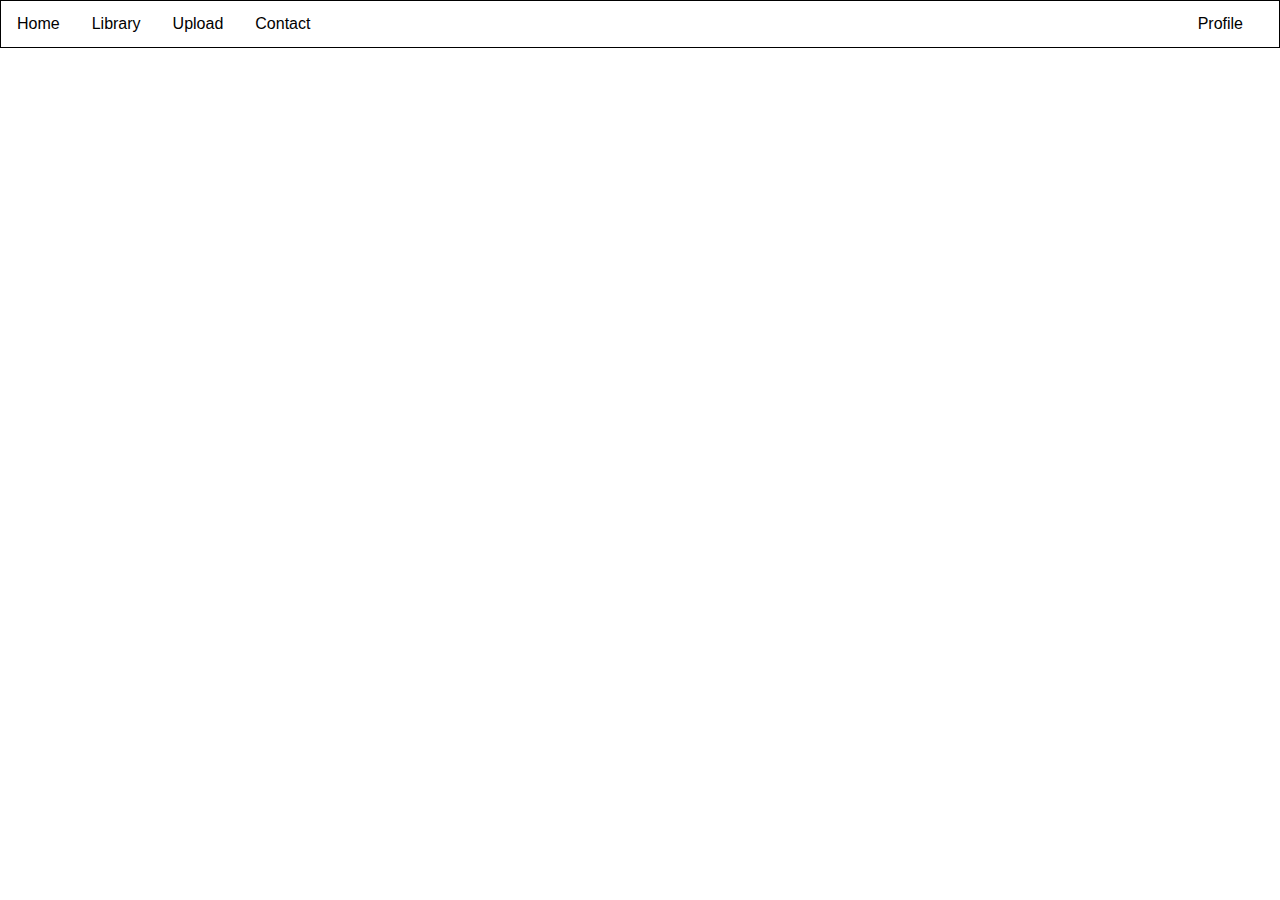
<file: index.html>
<!DOCTYPE

<html>
    <head>
        <meta name="viewport" content="width=device-width, initial-scale=1">
        <link rel="stylesheet" href="index.css">
    </head>
    <body>

        <div class="navbar">
            <a href="testing.html">Home</a>
            <a href="Library.html">Library</a>
            <a href="Upload.html">Upload</a>
            <a href="Contact.html">Contact</a>
            <div class="dropdown">
                <button class="dropbtn">Profile
                    <i class="fa fa-caret-down"></i>
                </button>
                <div class="dropdown-content">
                    <a href="Settings.html">Settings</a>
                    <a href="Signin.html">Logout</a>
                </div>
            </div>
        </div>

    </body>
</html>
</file>
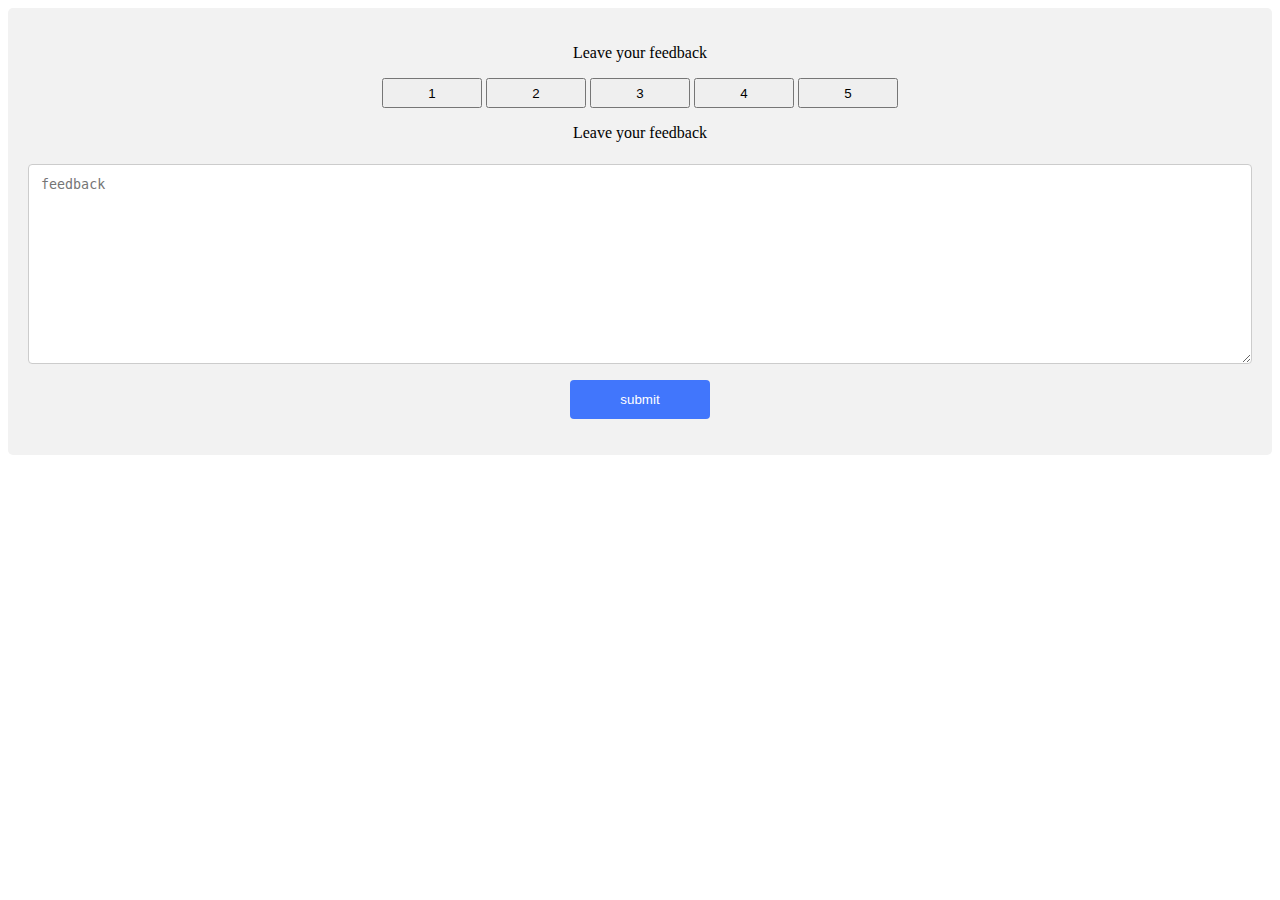
<file: contact.html>
<link rel="stylesheet" href="contact.css">

<a href="table.html"></a>
<div class="container">


    
    <form action="thankyou.html">
        <p>Leave your feedback<p>

        <style>
            h1 {text-align: center;}
            p {text-align: center;}
            div {text-align: center;}
            </style>
        
      <input type="button"  value="1">
      <input type="button"  value="2">
      <input type="button"  value="3">
      <input type="button"  value="4">
      <input type="button"  value="5">

   
      <p><label for="feedback_field">Leave your feedback</label></p>

      
      
      <div class="col-75">    
        <textarea id="feedback_field" name="subject" placeholder="feedback" style="height:200px"></textarea>  
   
      </div> 
      <body>
        
      </body>

      <input type="submit" value="submit">
  
    </form>
  </div>
</file>
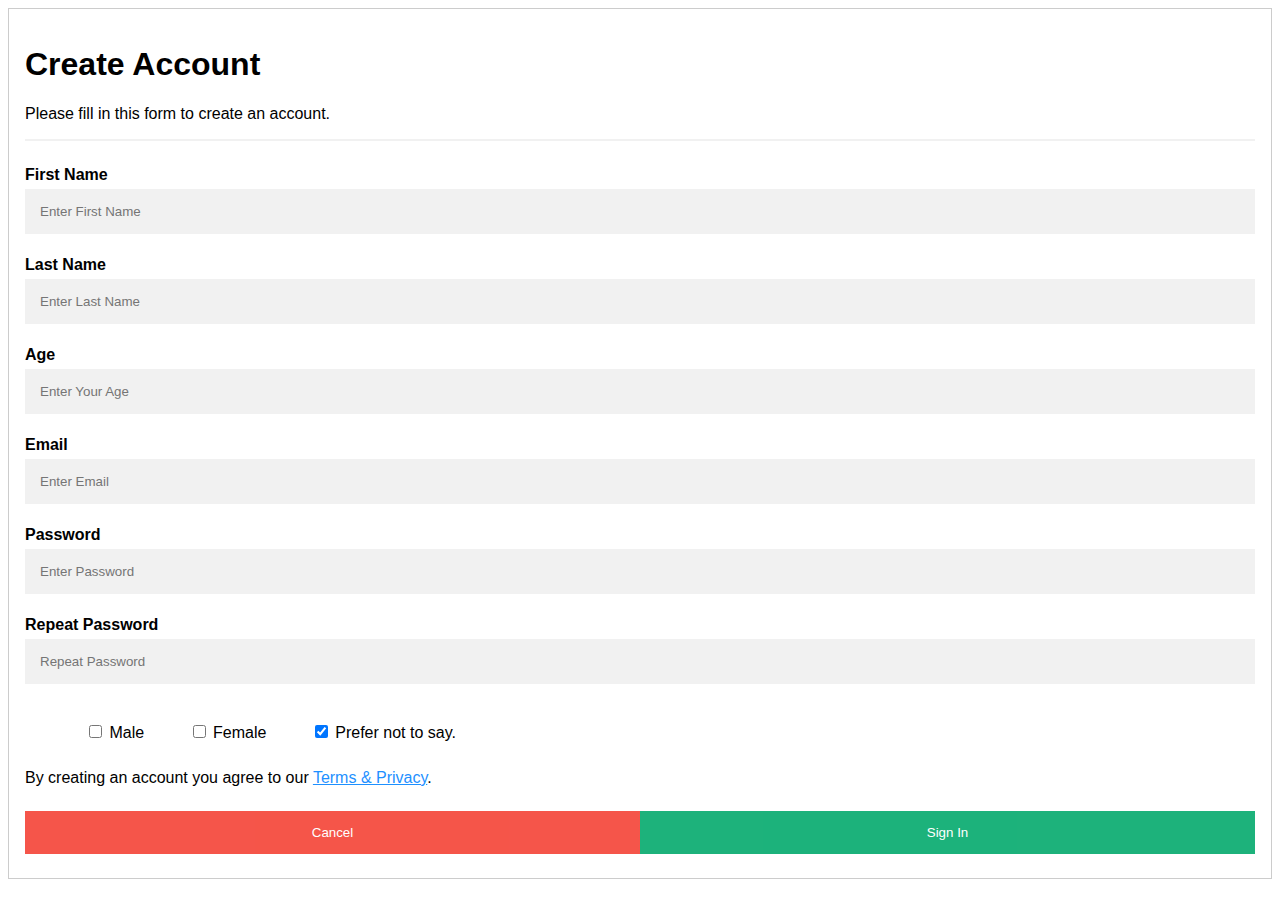
<file: CreateAccount.html>
<!DOCTYPE html>
<html>
    <head>
        <link rel="stylesheet" href="CreateAccount.css">
    </head>
    <body>
        <form action="/action_page.php" style="border:1px solid #ccc">
            <div class="container">
                <h1>Create Account</h1>
                <p>Please fill in this form to create an account.</p>
                <hr>

                <label for="first-name"><b>First Name</b></label>
                <input type="text" placeholder="Enter First Name" name="first-name" required>
                <label for="last-name"><b>Last Name</b></label>
                <input type="text" placeholder="Enter Last Name" name="last-name" required>

                <label for="age"><b>Age</b></label>
                <input type="text" placeholder="Enter Your Age" name="age" required>

                <label for="email"><b>Email</b></label>
                <input type="text" placeholder="Enter Email" name="email" required>

                <label for="psw"><b>Password</b></label>
                <input type="password" placeholder="Enter Password" name="psw" required>

                <label for="psw-repeat"><b>Repeat Password</b></label>
                <input type="password" placeholder="Repeat Password" name="psw-repeat" required>

                <div class="gender">
                    <ul class="gender_list">
                        <li>
                            <label>
                                <input type="checkbox" name="remember" style="margin-bottom:15px"> Male
                            </label>
                        </li>
                        <li>
                            <label>
                                <input type="checkbox" name="remember" style="margin-bottom:15px"> Female
                            </label>
                        </li>
                        <li>
                            <label>
                                <input type="checkbox" checked="checked" name="remember" style="margin-bottom:15px"> Prefer not to say.
                            </label>
                        </li>
                    </ul>
                </div>
                
                <p>By creating an account you agree to our <a href="#" style="color:dodgerblue">Terms & Privacy</a>.</p>

                <div class="clearfix">
                    <button type="button" class="cancelbtn"><a href="Signin.html">Cancel</a></button>
                    <button type="submit" class="signinbtn"><a href="index.html">Sign In</a></button>
                </div>
            </div>
        </form>
    </body>

</html>
</file>
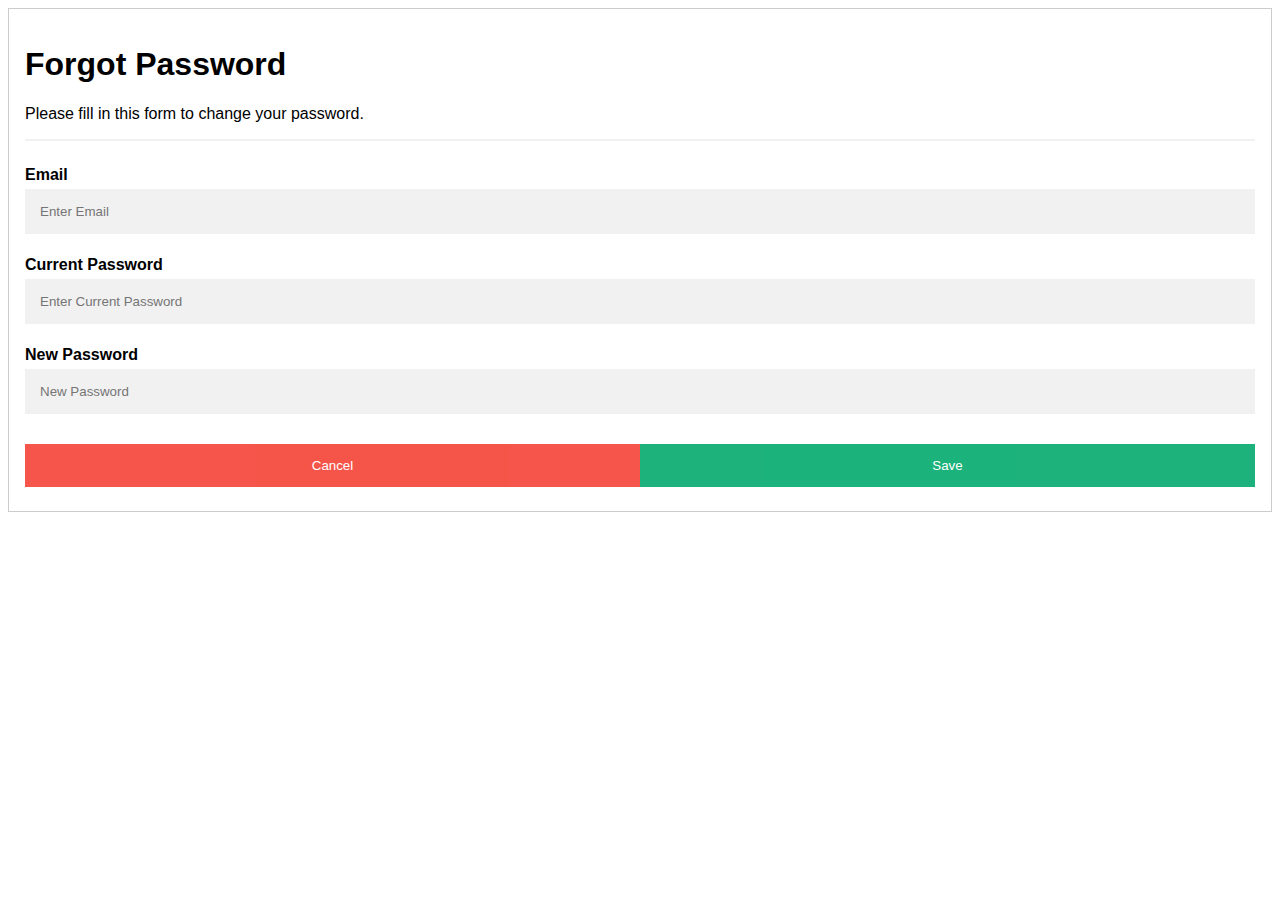
<file: Forgot.html>
<!DOCTYPE html>
<html>
    <head>
        <link rel="stylesheet" href="Settings.css">
    </head>
    <body>
        <form action="/action_page.php" style="border:1px solid #ccc">
            <div class="container">
                <h1>Forgot Password</h1>
                <p>Please fill in this form to change your password.</p>
                <hr>

                
                <label for="email"><b>Email</b></label>
                <input type="text" placeholder="Enter Email" name="email" required>

                <label for="current psw"><b>Current Password</b></label>
                <input type="password" placeholder="Enter Current Password" name="current psw" required>

                <label for="new-repeat"><b>New Password</b></label>
                <input type="password" placeholder="New Password" name="new-repeat" required>
            

                <div class="clearfix">
                    <button type="button" class="cancelbtn"><a href="Signin.html">Cancel</a></button>
                    <button type="submit" class="signupbtn">Save</button>
                </div>
            </div>
        </form>
    </body>

</html>
</file>
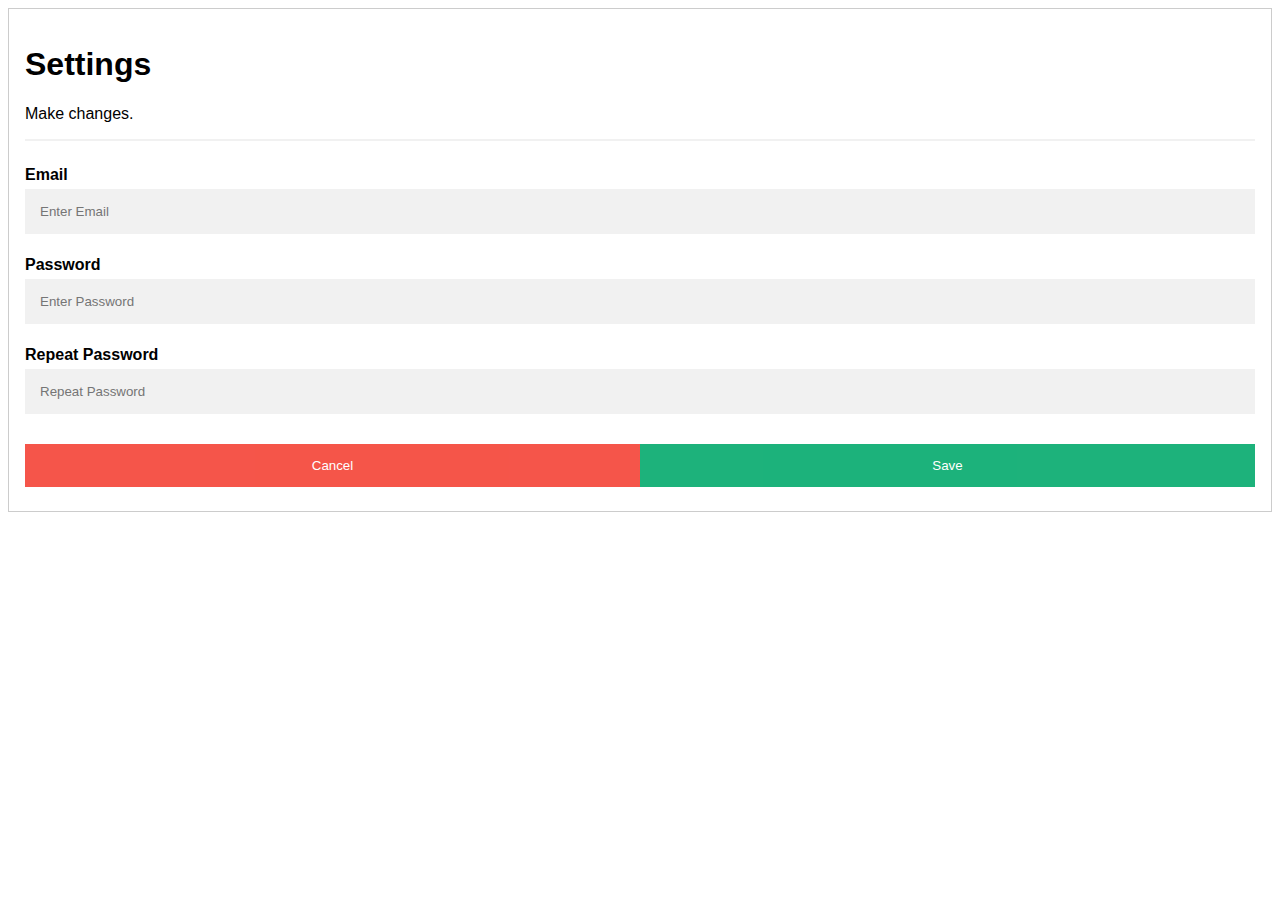
<file: Settings.html>
<!DOCTYPE html>
<html>
    <head>
        <link rel="stylesheet" href="Settings.css">
    </head>
    <body>
        <form action="/action_page.php" style="border:1px solid #ccc">
            <div class="container">
                <h1>Settings</h1>
                <p>Make changes.</p>
                <hr>


                <label for="email"><b>Email</b></label>
                <input type="text" placeholder="Enter Email" name="email" required>

                <label for="psw"><b>Password</b></label>
                <input type="password" placeholder="Enter Password" name="psw" required>

                <label for="psw-repeat"><b>Repeat Password</b></label>
                <input type="password" placeholder="Repeat Password" name="psw-repeat" required>
            

                <div class="clearfix">
                    <button type="button" class="cancelbtn"><a href="index.html">Cancel</a></button>
                <button type="submit" class="signupbtn">Save</button>
                </div>
            </div>
        </form>
    </body>

</html>
</file>
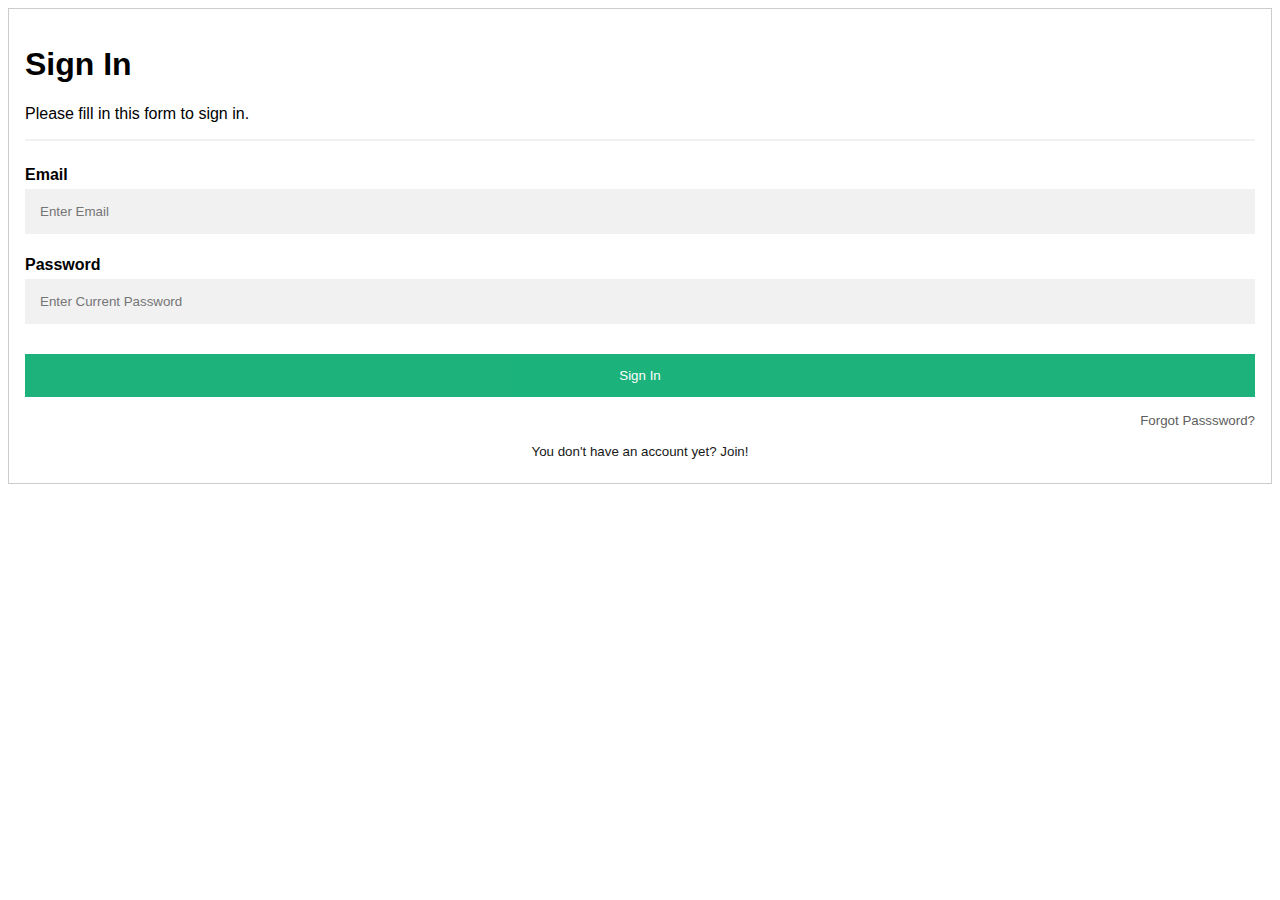
<file: Signin.html>
<!DOCTYPE html>
<html>
    <head>
        <link rel="stylesheet" href="Signin.css">
    </head>
    <body>
        <form action="/action_page.php" style="border:1px solid #ccc">
            <div class="container">
                <h1>Sign In</h1>
                    <p>Please fill in this form to sign in.</p>
                <hr>

                
                <label for="email"><b>Email</b></label>
                <input type="text" placeholder="Enter Email" name="email" required>

                <label for="psw"><b>Password</b></label>
                <input type="password" placeholder="Enter Current Password" name="psw" required>
            

                <div class="clearfix">
                    <button type="button" class="signinbtn"><a href="index.html">Sign In</a></button>
                    <button type="button" class="forgotbtn"><a href="Forgot.html">Forgot Passsword?</a></button>
                    <button type="button" class="createaccountbtn"><a href="CreateAccount.html">You don't have an account yet? Join!</a></button>
                </div>
            </div>
        </form>
    </body>

</html>
</file>
<file: index.css>
body {
    font-family: 'Segoe UI', Tahoma, Geneva, Verdana, sans-serif;
    margin: 0px;
}

.navbar {
  overflow: hidden;
  background-color: white;
  border: 1px solid black;
}

.navbar a {
  float: left;
  font-size: 16px;
  color: black;
  text-align: center;
  padding: 14px 16px;
  text-decoration: none;
}

.dropdown {
  float: right;
  overflow: hidden;
}

.dropdown .dropbtn {
  font-size: 16px;  
  border: none;
  outline: none;
  color: black;
  padding: 14px 16px;
  background-color: inherit;
  font-family: inherit;

  margin-right: 20;
}

.navbar a:hover, .dropdown:hover .dropbtn {
    border: 1px solid black;
}

.dropdown-content {
  display: none;
  position: absolute;
  background-color: #f9f9f9;
  min-width: 76px;
  box-shadow: 0px 8px 16px 0px rgba(0,0,0,0.2);
  z-index: 1;

  border: 1px solid black;
}

.dropdown-content a {
  float: none;
  color: black;
  padding: 12px 16px;
  text-decoration: none;
  display: block;
  text-align: left;
}

.dropdown-content a:hover {
  border: 1px solid black;
}

.dropdown:hover .dropdown-content {
  display: block;
}
</file>
<file: contact.css>
/* Style inputs with type="text", select elements and textareas */
input[type=text], select, textarea {
    width: 100%; /* Full width */
    padding: 12px; /* Some padding */  
    border: 1px solid #ccc; /* Gray border */
    border-radius: 4px; /* Rounded borders */
    box-sizing: border-box; /* Make sure that padding and width stays in place */
    margin-top: 6px; /* Add a top margin */
    margin-bottom: 16px; /* Bottom margin */
    resize: vertical /* Allow the user to vertically resize the textarea (not horizontally) */
  }
  
  /* Style the submit button with a specific background color etc */
  input[type=submit] {
    background-color: #4176fc;
    color: white;
    padding: 12px 50px;
    border: none;
    border-radius: 4px;
    cursor: pointer;
    justify-content: center;
  }
  
  /* When moving the mouse over the submit button, add a darker green color */
  input[type=submit]:hover {
    background-color: #4176fc;
  }
  
  /* Add a background color and some padding around the form */
  .container {
    border-radius: 5px;
    background-color: #f2f2f2;
    padding: 20px;


  }
  input[type=button]{
    width: 100px;
    height: 30px;
  }
</file>
<file: CreateAccount.css>
body {font-family: Arial, Helvetica, sans-serif;}
* {box-sizing: border-box}

/* Full-width input fields */
input[type=text], input[type=password] {
  width: 100%;
  padding: 15px;
  margin: 5px 0 22px 0;
  display: inline-block;
  border: none;
  background: #f1f1f1;
}

input[type=text]:focus, input[type=password]:focus {
  background-color: #ddd;
  outline: none;
}

hr {
  border: 1px solid #f1f1f1;
  margin-bottom: 25px;
}

/* Set a style for all buttons */
button {
  background-color: #04AA6D;
  color: white;
  padding: 14px 20px;
  margin: 8px 0;
  border: none;
  cursor: pointer;
  width: 50%;
  opacity: 0.9;
}

button:hover {
  opacity:1;
}

/* Extra styles for the cancel button */
.cancelbtn {
  padding: 14px 20px;
  background-color: #f44336;
}

/* Float cancel and signin buttons and add an equal width */
.cancelbtn, .signinbtn {
  float: left;
  width: 50%;
}

/* Add padding to container elements */
.container {
  padding: 16px;
}

/* Clear floats */
.clearfix::after {
  content: "";
  clear: both;
  display: table;
}

/* Change styles for cancel button and signin button on extra small screens */
@media screen and (max-width: 300px) {
.cancelbtn, .signinbtn {
     width: 50%;
}
}


.gender_list li {
    display: inline-block; 
    padding: 0px 20px;
    
}

.container .clearfix .signinbtn a {
    text-decoration: none;
    color: white
}

.container .clearfix .cancelbtn a {
    text-decoration: none;
    color: white
}
</file>
<file: Settings.css>
body {font-family: Arial, Helvetica, sans-serif;}
* {box-sizing: border-box}

/* Full-width input fields */
input[type=text], input[type=password] {
  width: 100%;
  padding: 15px;
  margin: 5px 0 22px 0;
  display: inline-block;
  border: none;
  background: #f1f1f1;
}

input[type=text]:focus, input[type=password]:focus {
  background-color: #ddd;
  outline: none;
}

hr {
  border: 1px solid #f1f1f1;
  margin-bottom: 25px;
}

/* Set a style for all buttons */
button {
  background-color: #04AA6D;
  color: white;
  padding: 14px 20px;
  margin: 8px 0;
  border: none;
  cursor: pointer;
  width: 100%;
  opacity: 0.9;
}

button:hover {
  opacity:1;
}

/* Extra styles for the cancel button */
.cancelbtn {
  padding: 14px 20px;
  background-color: #f44336;
}

/* Float cancel and signup buttons and add an equal width */
.cancelbtn, .signupbtn {
  float: left;
  width: 50%;
}

/* Add padding to container elements */
.container {
  padding: 16px;
}

/* Clear floats */
.clearfix::after {
  content: "";
  clear: both;
  display: table;
}

/* Change styles for cancel button and signup button on extra small screens */
@media screen and (max-width: 300px) {
.cancelbtn, .signupbtn {
     width: 100%;
}
}


.gender_list li {
    display: inline-block; 
    padding: 0px 20px;
}

.container .clearfix .cancelbtn a {
    text-decoration: none;
    color: white
}
</file>
<file: Signin.css>
body {font-family: Arial, Helvetica, sans-serif;}
* {box-sizing: border-box}

/* Full-width input fields */
input[type=text], input[type=password] {
  width: 100%;
  padding: 15px;
  margin: 5px 0 22px 0;
  display: block;
  border: none;
  background: #f1f1f1;
}

input[type=text]:focus, input[type=password]:focus {
  background-color: #ddd;
  outline: none;
}

hr {
  border: 1px solid #f1f1f1;
  margin-bottom: 25px;
}

/* Set a style for all buttons */
button {
  background-color: #04AA6D;;
  color: white;
  padding: 14px 20px;
  margin: 8px 0;
  border: none;
  cursor: pointer;
  width: 100%;
  opacity: 0.9;
  text-decoration: none;
}

button:hover {
  opacity:1;
}

/* Float cancel and signup buttons and add an equal width */
.forgotbtn, .signinbtn {
  float: left;
  width: 100%;
}

/* Add padding to container elements */
.container {
  padding: 16px;
}

/* Clear floats */
.clearfix::after {
  content: "";
  clear: both;
  display: table;
}

/* Change styles for cancel button and signup button on extra small screens */
@media screen and (max-width: 300px) {
.forgotbtn, .signinbtn, .createaccountbtn {
     width: 100%;
}
}


/* Extra styles for the forgot password button */
.container .clearfix .forgotbtn {
    padding: 0px;
    background-color: white;
    color: black;
    text-align: right;
}

/* Extra styles for the create account button */
.container .clearfix .createaccountbtn {
    padding: 0px;
    background-color: white;
    color: black;
}

.container .clearfix .createaccountbtn a {
    text-decoration: none;
    color:black
}

.container .clearfix .forgotbtn a {
    text-decoration: none;
    color:rgb(77, 77, 77);
}

.container .clearfix .signinbtn a {
    text-decoration: none;
    color: white
}
</file>
